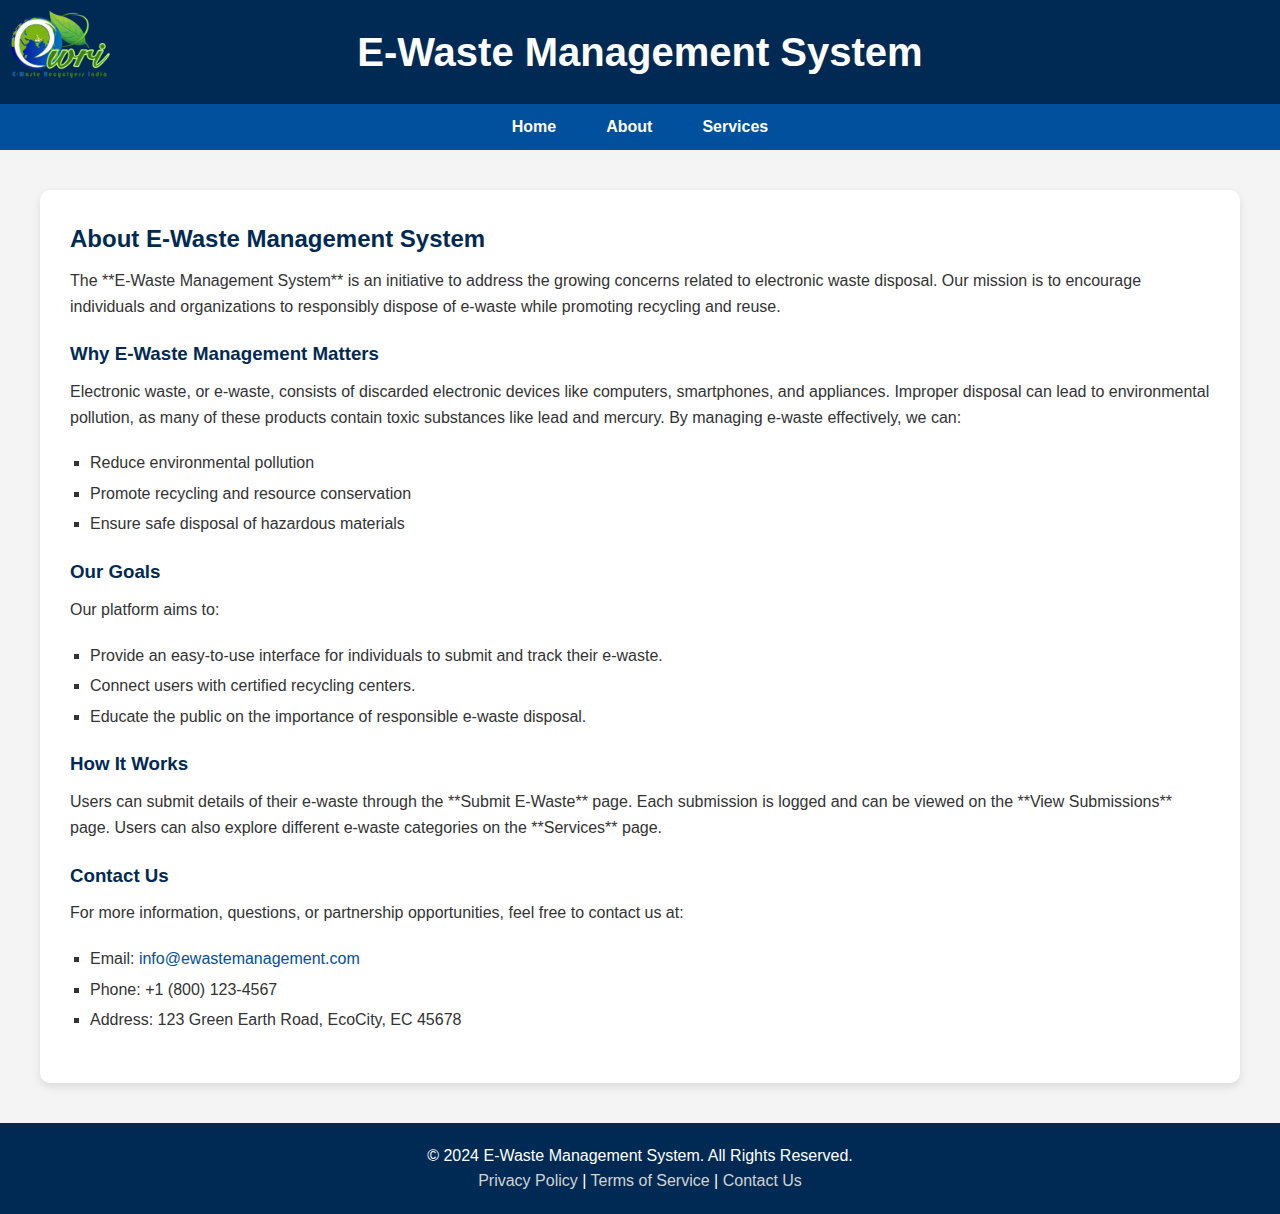
<file: new pro/2nd year mini project/about.html>
<!DOCTYPE html>
<html lang="en">
<head>
    <meta charset="UTF-8">
    <meta name="viewport" content="width=device-width, initial-scale=1.0">
    <title>Services - E-Waste Management System</title>
    <link rel="stylesheet" href="about.css">
    <!-- <script defer src="service.js"></script> -->
</head>
<body>
    <!-- Header Section -->
    <header>
        <div class="logo-container">
            <img src="EWRI-Logo-for-site-500x300px.png" alt="E-Waste Logo" class="logo">
        </div>
        <h1 class="heading-name">E-Waste Management System</h1>
    </header>

    <!-- Navigation Bar -->
    <nav>
        <ul>
            <li><a href="index.html">Home</a></li>
            <!-- <li><a href="login.html">Login</a></li> -->
            <li><a href="about.html">About</a></li>
            <li><a href="service.html" class="active">Services</a></li>
            <!-- <li><a href="cart.html">Cart</a></li> -->
        </ul>
    </nav>

  <!-- Main Section -->
  <main class="container">
    <section class="about">
      <h2>About E-Waste Management System</h2>
      <p>
        The **E-Waste Management System** is an initiative to address the growing concerns related to electronic waste disposal. 
        Our mission is to encourage individuals and organizations to responsibly dispose of e-waste while promoting recycling and reuse.
      </p>

      <h3>Why E-Waste Management Matters</h3>
      <p>
        Electronic waste, or e-waste, consists of discarded electronic devices like computers, smartphones, and appliances.
        Improper disposal can lead to environmental pollution, as many of these products contain toxic substances like lead and mercury.
        By managing e-waste effectively, we can:
      </p>
      <ul>
        <li>Reduce environmental pollution</li>
        <li>Promote recycling and resource conservation</li>
        <li>Ensure safe disposal of hazardous materials</li>
      </ul>

      <h3>Our Goals</h3>
      <p>
        Our platform aims to:
      </p>
      <ul>
        <li>Provide an easy-to-use interface for individuals to submit and track their e-waste.</li>
        <li>Connect users with certified recycling centers.</li>
        <li>Educate the public on the importance of responsible e-waste disposal.</li>
      </ul>

      <h3>How It Works</h3>
      <p>
        Users can submit details of their e-waste through the **Submit E-Waste** page. Each submission is logged and can be viewed on the **View Submissions** page.
        Users can also explore different e-waste categories on the **Services** page.
      </p>

      <h3>Contact Us</h3>
      <p>
        For more information, questions, or partnership opportunities, feel free to contact us at:
      </p>
      <ul>
        <li>Email: <a href="mailto:info@ewastemanagement.com">info@ewastemanagement.com</a></li>
        <li>Phone: +1 (800) 123-4567</li>
        <li>Address: 123 Green Earth Road, EcoCity, EC 45678</li>
      </ul>
    </section>
  </main>

  <!-- Footer Section -->
  <footer>
    <p>&copy; 2024 E-Waste Management System. All Rights Reserved.</p>
    <div class="footer-links">
        <a href="#privacy">Privacy Policy</a> |
        <a href="#terms">Terms of Service</a> |
        <a href="#contact">Contact Us</a>
    </div>
</footer>
</body>
</html>
</file>
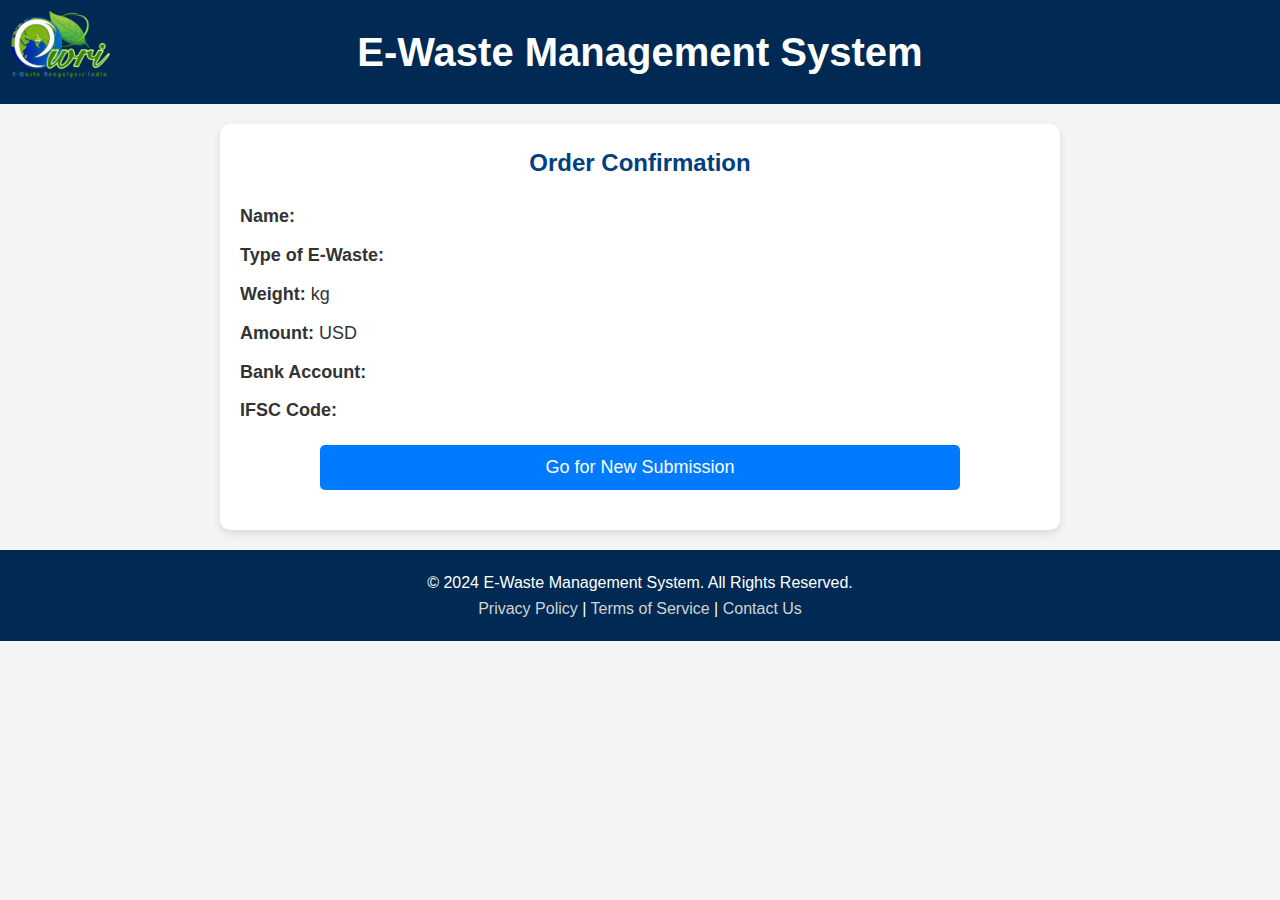
<file: new pro/2nd year mini project/confirmation.html>
<!DOCTYPE html>
<html lang="en">
<head>
    <meta charset="UTF-8">
    <meta name="viewport" content="width=device-width, initial-scale=1.0">
    <title>Order Confirmation - E-Waste Management</title>
    <link rel="stylesheet" href="confirmation.css">
    <script defer src="work.js"></script>
</head>
<body>
   <!-- Header Section -->
   <header>
    <div class="logo-container">
        <img src="EWRI-Logo-for-site-500x300px.png" alt="Logo" class="logo">
    </div>
    <h1 class="heading-name">E-Waste Management System</h1>
</header>

    <!-- Main Content -->
    <main class="container">
        <h2>Order Confirmation</h2>
        <div id="order-details">
            <p><strong>Name:</strong> <span id="confirmUserName">Ankur gandhi</span></p>
            <p><strong>Type of E-Waste:</strong> <span id="confirmEWasteType"></span></p>
            <p><strong>Weight:</strong> <span id="confirmWeight"></span> kg</p>
            <p><strong>Amount:</strong> <span id="confirmAmount"></span> USD</p>
            <p><strong>Bank Account:</strong> <span id="confirmAccountNumber"></span></p>
            <p><strong>IFSC Code:</strong> <span id="confirmIfscCode"></span></p>
        </div>
        <button class="new-submission-button" onclick="goToNewSubmission()">Go for New Submission</button>
    </main>

   <!-- Footer Section -->
   <footer>
    <p>&copy; 2024 E-Waste Management System. All Rights Reserved.</p>
    <div class="footer-links">
        <a href="#privacy">Privacy Policy</a> |
        <a href="#terms">Terms of Service</a> |
        <a href="#contact">Contact Us</a>
    </div>
</footer>

    <script>
        // Fetch data from previous page
        document.getElementById('confirmUserName').textContent = localStorage.getItem('userName');
        document.getElementById('confirmEWasteType').textContent = localStorage.getItem('eWasteType');
        document.getElementById('confirmWeight').textContent = localStorage.getItem('weight');
        document.getElementById('confirmAmount').textContent = localStorage.getItem('amount');
        document.getElementById('confirmAccountNumber').textContent = localStorage.getItem('accountNumber');
        document.getElementById('confirmIfscCode').textContent = localStorage.getItem('ifscCode');

        function goToNewSubmission() {
            window.location.href = "submission.html";
        }
    </script>
</body>
</html>
</file>
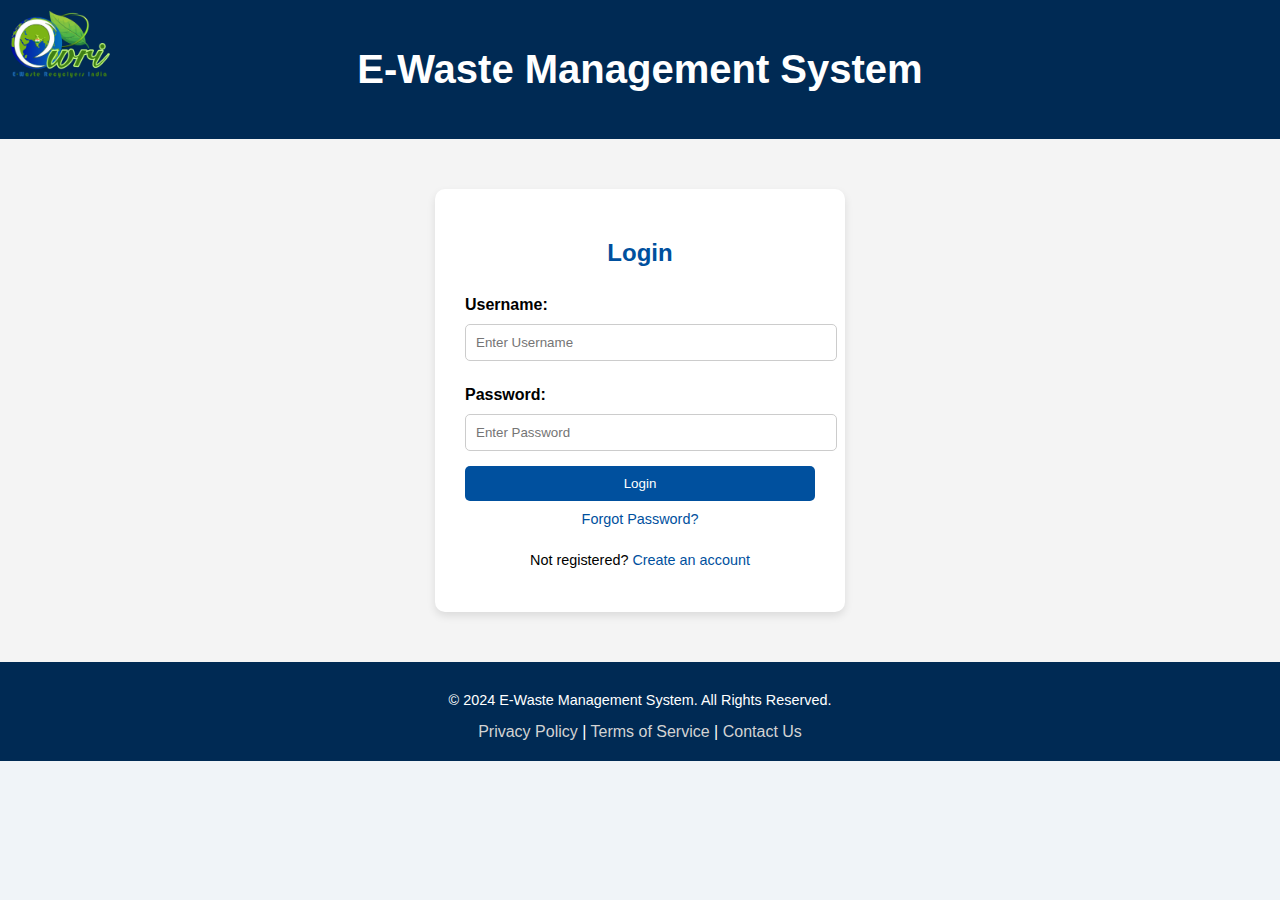
<file: new pro/2nd year mini project/login.html>
<!DOCTYPE html>
<html lang="en">
<head>
    <meta charset="UTF-8">
    <meta name="viewport" content="width=device-width, initial-scale=1.0">
    <title>Register or Login - E-Waste Management</title>
    <link rel="stylesheet" href="registration.css">
</head>
<body>

<!-- Header Section -->
<header>
    <div class="logo-container">
        <img src="EWRI-Logo-for-site-500x300px.png" alt="Logo" class="logo">
    </div>
    <h1 class="heading-name">E-Waste Management System</h1>
</header>

<!-- Registration and Login Section -->
<section id="auth-section">
    <div class="form-container">
        <div id="login-form">
            <h2>Login</h2>
            <form id="loginForm">
                <label for="login-username">Username:</label>
                <input type="text" id="login-username" placeholder="Enter Username" required>

                <label for="login-password">Password:</label>
                <input type="password" id="login-password" placeholder="Enter Password" required>

                <button type="submit"> Login</button>
                <p><a href="#" id="forgot-password-link">Forgot Password?</a></p>
                <p>Not registered? <a href="#" id="register-link">Create an account</a></p>
            </form>
        </div>

        <div id="register-form" class="hidden">
            <h2>Register</h2>
            <form id="register-Form">
                <label for="name">Full Name:</label>
                <input type="text" id="name" placeholder="Enter Full Name" required>

                <label for="username">Username:</label>
                <input type="text" id="username" placeholder="Choose a Username" required>

                <label for="phone">Phone Number:</label>
                <input type="tel" id="phone" placeholder="Enter Phone Number" required>

                <label for="password">Create Password:</label>
                <input type="password" id="password" placeholder="Create a Password" required>

                <button type="submit">Register</button>
                <p>Already have an account? <a href="#" id="login-link">Login here</a></p>
            </form>
        </div>
    </div>
</section>

<!-- Footer Section -->
<footer>
    <p>&copy; 2024 E-Waste Management System. All Rights Reserved.</p>
    <div class="footer-links">
        <a href="#privacy">Privacy Policy</a> |
        <a href="#terms">Terms of Service</a> |
        <a href="#contact">Contact Us</a>
    </div>
</footer>

<script src="registration.js"></script>
</body>
</html>
</file>
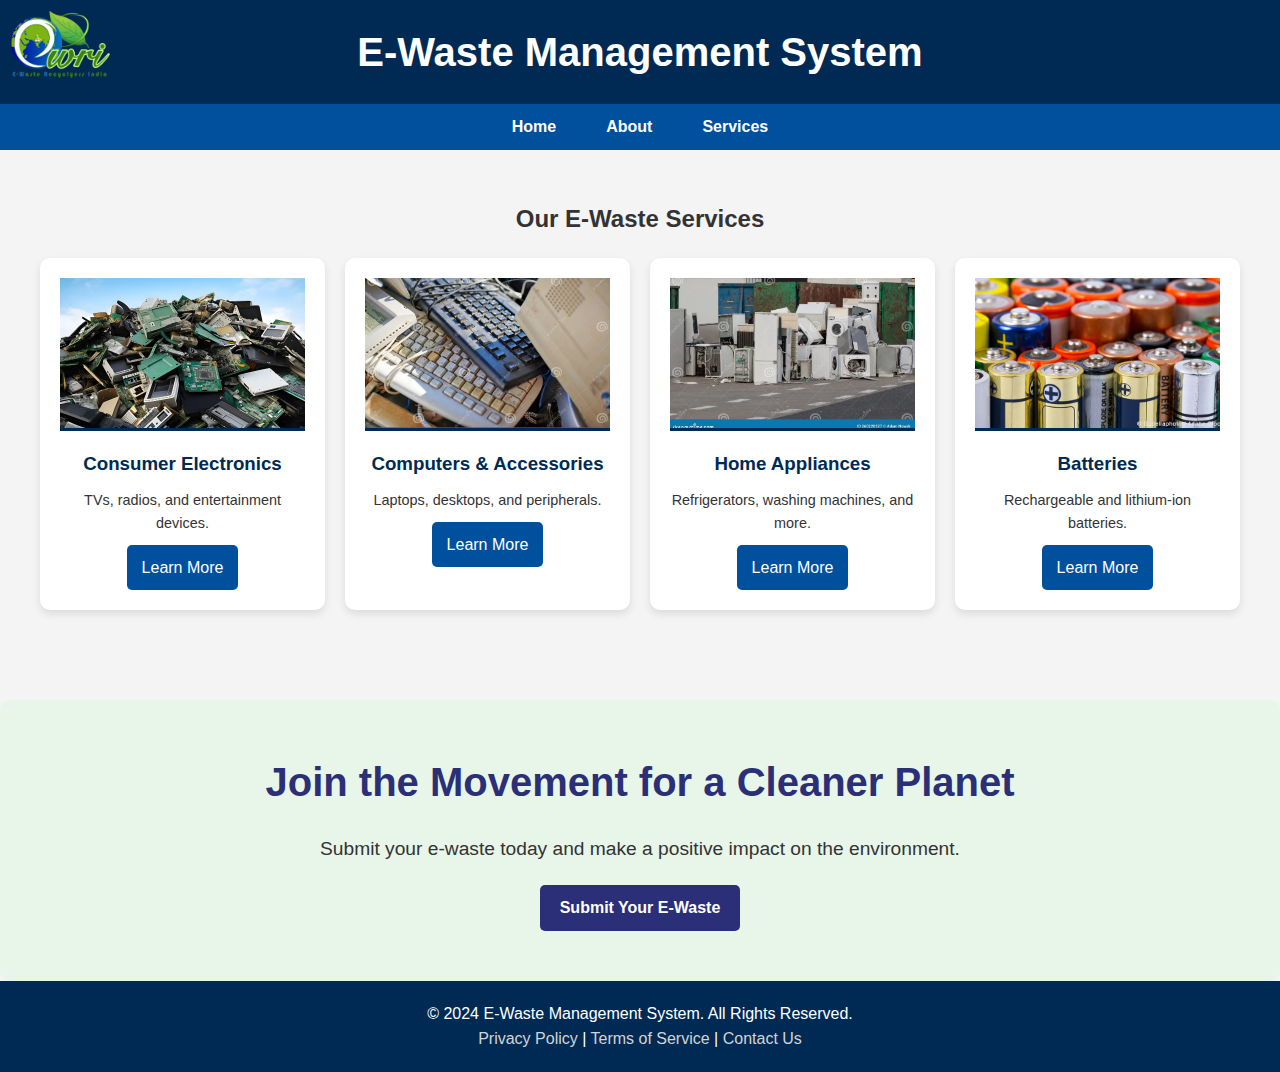
<file: new pro/2nd year mini project/service.html>
<!DOCTYPE html>
<html lang="en">
<head>
    <meta charset="UTF-8">
    <meta name="viewport" content="width=device-width, initial-scale=1.0">
    <title>Services - E-Waste Management System</title>
    <link rel="stylesheet" href="service.css">
    <script defer src="service.js"></script>
</head>
<body>
    <!-- Header Section -->
    <header>
        <div class="logo-container">
            <img src="EWRI-Logo-for-site-500x300px.png" alt="E-Waste Logo" class="logo">
        </div>
        <h1 class="heading-name">E-Waste Management System</h1>
    </header>

    <!-- Navigation Bar -->
    <nav>
        <ul>
            <li><a href="index.html">Home</a></li>
            <!-- <li><a href="login.html">Login</a></li> -->
            <li><a href="about.html">About</a></li>
            <li><a href="service.html" class="active">Services</a></li>
            <!-- <li><a href="cart.html">Cart</a></li> -->
        </ul>
    </nav>

    <!-- Services Section -->
    <section id="services">
        <h2>Our E-Waste Services</h2>
        <div class="service-container">
            <div class="service-card">
                <img src="AdobeStock_639273201.webp" alt="Consumer Electronics">
                <h3>Consumer Electronics</h3>
                <p>TVs, radios, and entertainment devices.</p>
                <a href="electronics.html" class="button">Learn More</a>
            </div>
            <div class="service-card">
                <img src="container-old-computer-electronic-waste-recycling-industry-168791268.webp" alt="Computers">
                <h3>Computers & Accessories</h3>
                <p>Laptops, desktops, and peripherals.</p>
                <a href="computers.html" class="button">Learn More</a>
            </div>
            <div class="service-card">
                <img src="discarded-household-appliances-garbage-container-electronic-waste-recycling-old-electrical-center-260228227.webp" alt="Home Appliances">
                <h3>Home Appliances</h3>
                <p>Refrigerators, washing machines, and more.</p>
                <a href="appliances.html" class="button">Learn More</a>
            </div>
            <div class="service-card">
                <img src="How-to-Recycle-Your-Batteries.jpg" alt="Batteries">
                <h3>Batteries</h3>
                <p>Rechargeable and lithium-ion batteries.</p>
                <a href="batteries.html" class="button">Learn More</a>
            </div>
        </div>
    </section>

    <!-- Call to Action Section -->
    <section class="hero">
        <h2>Join the Movement for a Cleaner Planet</h2>
        <p>Submit your e-waste today and make a positive impact on the environment.</p>
        <a href="submission.html" class="btn btn-primary">Submit Your E-Waste</a>
    </section>

    <!-- Footer Section -->
    <footer>
        <p>&copy; 2024 E-Waste Management System. All Rights Reserved.</p>
        <div class="footer-links">
            <a href="#privacy">Privacy Policy</a> | 
            <a href="#terms">Terms of Service</a> | 
            <a href="#contact">Contact Us</a>
        </div>
    </footer>
</body>
</html>
</file>
<file: new pro/2nd year mini project/registration.css>
body {
    font-family: Arial, sans-serif;
    background-color: #f0f4f8;
    /* display: flex;
    justify-content: center;
    align-items: center; */
    height: 100vh;
    margin: 0;
}

/* Header */
header {
    background-color: #002a54;
    color: white;
    padding: 20px;
    text-align: center;
    position: relative;
}

.logo-container img {
    width: 100px;
    position: absolute;
    top: 10px;
    left: 10px;
}

.heading-name {
    font-size: 2.5em;
}

/* Navigation */
nav ul {
    list-style: none;
    background-color: #00509e;
    display: flex;
    justify-content: center;
    padding: 10px 0;
}

nav ul li {
    margin: 0 15px;
}

nav ul li a {
    color: white;
    text-decoration: none;
    font-weight: bold;
    padding: 5px 10px;
    transition: background 0.3s ease-in-out;
}

nav ul li a:hover {
    background-color: #004080;
    border-radius: 5px;
}

.form-container {
    background-color: #ffffff;
    padding: 20px 40px;
    border-radius: 10px;
    box-shadow: 0 4px 8px rgba(0, 0, 0, 0.1);
    width: 300px;
    text-align: center;
}

.hidden {
    display: none;
}

h2 {
    color: #00509e;
}

label {
    display: block;
    margin: 10px 0 5px;
    text-align: left;
}

input[type="text"], input[type="password"] {
    width: 100%;
    padding: 10px;
    margin: 5px 0 15px;
    border: 1px solid #ccc;
    border-radius: 5px;
}

.btn {
    width: 100%;
    background-color: #00509e;
    color: white;
    border: none;
    padding: 10px;
    border-radius: 5px;
    cursor: pointer;
}

.btn:hover {
    background-color: #003f7f;
}

.options p {
    margin: 10px 0;
}

.options a {
    color: #00509e;
    text-decoration: none;
}

.options a:hover {
    text-decoration: underline;
}


/* Auth Section Styles */
#auth-section {
    padding: 50px 20px;
    text-align: center;
    background-color: #f4f4f4;
}

.form-container {
    background: white;
    padding: 30px;
    border-radius: 10px;
    width: 350px;
    margin: 0 auto;
    box-shadow: 0 4px 8px rgba(0, 0, 0, 0.1);
}

form {
    display: flex;
    flex-direction: column;
}

form label {
    margin: 10px 0 5px;
    font-weight: bold;
}

form input {
    padding: 10px;
    margin-bottom: 15px;
    border: 1px solid #ccc;
    border-radius: 5px;
}

button {
    background-color: #00509e;
    color: white;
    border: none;
    padding: 10px;
    border-radius: 5px;
    cursor: pointer;
    transition: background 0.3s;
}

button:hover {
    background-color: #004080;
}

.hidden {
    display: none;
}

p {
    margin-top: 10px;
    font-size: 0.9em;
}

a {
    color: #00509e;
    text-decoration: none;
}

a:hover {
    text-decoration: underline;
}
 

/* Footer */
footer {
    background-color: #002a54;
    color: white;
    text-align: center;
    padding: 20px 10px;
}

.footer-links a {
    color: lightgray;
    text-decoration: none;
}

.footer-links a:hover {
    color: white;
    text-decoration: underline;
} 



         /* General Styles */
        /* body {
            margin: 0;
            padding: 0;
            font-family: Arial, sans-serif;
            background-color: #f4f4f4;
            color: #333;
        }

        header {
            background-color: #00796b;
            padding: 20px;
            text-align: center;
            color: white;
        }

        .logo-container {
            display: inline-block;
            margin-bottom: 10px;
        }

        .logo {
            width: 100px;
        }

        .heading-name {
            font-size: 28px;
            margin: 0;
        } */

        /* Section Styling */
        /* #auth-section {
            display: flex;
            justify-content: center;
            align-items: center;
            min-height: 80vh;
            padding: 20px;
        }

        .form-container {
            background-color: white;
            padding: 30px;
            border-radius: 10px;
            box-shadow: 0 4px 8px rgba(0, 0, 0, 0.1);
            width: 100%;
            max-width: 400px;
        }
        .register-form{
            background-color: white;
            padding: 30px;
            border-radius: 10px;
            box-shadow: 0 4px 8px rgba(0, 0, 0, 0.1);
            width: 100%;
            max-width: 400px;
        } */

        /* Form Styles */
        /* form {
            display: flex;
            flex-direction: column;
        }

        label {
            margin-top: 10px;
            font-weight: bold;
        }

        input[type="text"], 
        input[type="password"], 
        input[type="tel"] {
            padding: 10px;
            margin-top: 5px;
            border: 1px solid #ccc;
            border-radius: 5px;
            width: 100%;
            font-size: 14px;
        }

        button[type="submit"] {
            background-color: #00796b;
            color: white;
            padding: 10px;
            border: none;
            border-radius: 5px;
            font-size: 16px;
            margin-top: 20px;
            cursor: pointer;
        }

        button[type="submit"]:hover {
            background-color: #00574b;
        } */

        /* Links */
        /* a {
            color: #00796b;
            text-decoration: none;
        }

        a:hover {
            text-decoration: underline;
        }

        p {
            margin-top: 15px;
            font-size: 14px;
        } */

        /* Hidden Class */
        /* .hidden {
            display: none;
        } */

        /* Footer Styling */
        /* footer {
            background-color: #00796b;
            color: white;
            text-align: center;
            padding: 10px 0;
            position: relative;
        }

        .footer-links a {
            color: white;
            margin: 0 10px;
        }

        .footer-links a:hover {
            text-decoration: underline;
        } */

        /* Responsive Design */
        @media (max-width: 768px) {
            .form-container {
                padding: 20px;
                width: 90%;
            }

            .heading-name {
                font-size: 24px;
            }
        }
</file>
<file: new pro/2nd year mini project/service.css>
/* General Body Styles */
body, h1, h2, h3, p, ul, li, a {
    margin: 0;
    padding: 0;
    box-sizing: border-box;
}

body {
    font-family: Arial, sans-serif;
    background-color: #f4f4f4;
    color: #333;
    line-height: 1.6;
}

/* Header */
header {
    background-color: #002a54;
    color: white;
    padding: 20px;
    text-align: center;
    position: relative;
}

.logo-container img {
    width: 100px;
    position: absolute;
    top: 10px;
    left: 10px;
}

.heading-name {
    font-size: 2.5em;
}
nav ul {
    list-style: none;
    background-color: #00509e;
    display: flex;
    justify-content: center;
    padding: 10px 0;
}

nav ul li {
    margin: 0 15px;
}

nav ul li a {
    color: white;
    text-decoration: none;
    font-weight: bold;
    padding: 5px 10px;
    transition: background 0.3s ease-in-out;
}

nav ul li a:hover {
    background-color: #004080;
    border-radius: 5px;
}

#services {
    padding: 50px 20px;
    text-align: center;
}

.service-container {
    display: grid;
    grid-template-columns: repeat(auto-fit, minmax(250px, 1fr));
    gap: 20px;
    padding: 20px;
}

.service-card {
    background: white;
    border-radius: 10px;
    box-shadow: 0 4px 8px rgba(0, 0, 0, 0.1);
    overflow: hidden;
    padding: 20px;
}
.service-card:hover {
    transform: translateY(-5px);
    box-shadow: 0 6px 8px rgba(0, 0, 0, 0.15);
}
.service-card img {
    width: 100%;
    height: 150px;
    object-fit: cover;
    border-bottom: 3px solid #002a54;
}

.service-card h3 {
    margin: 10px 0;
    color: #002a54;
}

.service-card p {
    font-size: 0.9em;
    margin-bottom: 10px;
}

.button {
    display: inline-block;
    padding: 10px 15px;
    color: white;
    background-color: #00509e;
    text-decoration: none;
    border-radius: 5px;
}

.button:hover {
    background-color: #003e73;
}

/* Hero Section */
.hero {
    text-align: center;
    padding: 50px 20px;
    background-color: #e8f5e9;
    border-radius: 10px;
    margin-top: 20px;
  }
  
  .hero h2 {
    font-size: 2.5rem;
    color: #2b2f77;
  }
  
  .hero p {
    font-size: 1.2rem;
    margin: 20px 0;
  }
  
  .btn {
    display: inline-block;
    padding: 10px 20px;
    font-size: 1rem;
    font-weight: bold;
    text-decoration: none;
    border-radius: 5px;
    transition: background-color 0.3s, color 0.3s;
  }
  
  .btn-primary {
    background-color: #2b2f77;
    color: white;
  }
  
  .btn-primary:hover {
    background-color: #00d9a5;
    color: #2b2f77;
  }

/* Footer */
footer {
    background-color: #002a54;
    color: white;
    text-align: center;
    padding: 20px 10px;
}

.footer-links a {
    color: lightgray;
    text-decoration: none;
}

.footer-links a:hover {
    color: white;
    text-decoration: underline;
}
</file>
<file: new pro/2nd year mini project/about.css>
/* Reset basic styles */
body, h1, h2, h3, p, ul, li, a {
  margin: 0;
  padding: 0;
  box-sizing: border-box;
}

body {
  font-family: Arial, sans-serif;
  background-color: #f4f4f4;
  color: #333;
  line-height: 1.6;
}

/* Header */
header {
  background-color: #002a54;
  color: white;
  padding: 20px;
  text-align: center;
  position: relative;
}

.logo-container img {
  width: 100px;
  position: absolute;
  top: 10px;
  left: 10px;
}

.heading-name {
  font-size: 2.5em;
}

/* Navigation */
nav ul {
  list-style: none;
  background-color: #00509e;
  display: flex;
  justify-content: center;
  padding: 10px 0;
}

nav ul li {
  margin: 0 15px;
}

nav ul li a {
  color: white;
  text-decoration: none;
  font-weight: bold;
  padding: 5px 10px;
  transition: background 0.3s ease-in-out;
}

nav ul li a:hover {
  background-color: #004080;
  border-radius: 5px;
}

/* Main Content Styles */
main.container {
  padding: 40px 20px;
  max-width: 1200px;
  margin: 0 auto;
}

section.about {
  background-color: white;
  padding: 30px;
  border-radius: 10px;
  box-shadow: 0 4px 10px rgba(0, 0, 0, 0.1);
  text-align: left;
}

.about h2, .about h3 {
  color: #002a54;
}

.about p, .about ul {
  margin: 10px 0 20px;
  line-height: 1.6;
}

.about ul {
  list-style-type: square;
  padding-left: 20px;
}

.about ul li {
  margin: 5px 0;
}

.about a {
  color: #00509e;
  text-decoration: none;
}

.about a:hover {
  text-decoration: underline;
}

/* Footer Styles */
footer {
  background-color: #002a54;
  color: white;
  text-align: center;
  padding: 20px 10px;
}

.footer-links a {
  color: lightgray;
  text-decoration: none;
}

.footer-links a:hover {
  color: white;
  text-decoration: underline;
}
</file>
<file: new pro/2nd year mini project/confirmation.css>
/* Reset basic styles */
body, h1, h2, h3, p, ul, li, a {
    margin: 0;
    padding: 0;
    box-sizing: border-box;
}

body {
    font-family: Arial, sans-serif;
    background-color: #f4f4f4;
    color: #333;
    line-height: 1.6;
}
/* header */
header {
    background-color: #002a54;
    color: white;
    padding: 20px;
    text-align: center;
    position: relative;
}

.logo-container img {
    width: 100px;
    position: absolute;
    top: 10px;
    left: 10px;
}

.heading-name {
    font-size: 2.5em;
}

/* Main Container */
.container {
    max-width: 800px;
    margin: 20px auto;
    padding: 20px;
    background-color: white;
    box-shadow: 0 4px 8px rgba(0, 0, 0, 0.1);
    border-radius: 10px;
}

h2 {
    text-align: center;
    color: #004080;
    margin-bottom: 20px;
}

#order-details p {
    font-size: 18px;
    margin: 10px 0;
}

strong {
    color: #333;
}

/* Button Styles */
.new-submission-button {
    display: block;
    width: 80%;
    margin: 20px auto;
    padding: 12px;
    background-color: #007bff;
    color: white;
    border: none;
    border-radius: 5px;
    cursor: pointer;
    font-size: 18px;
    text-align: center;
    text-decoration: none;
}

.new-submission-button:hover {
    background-color: #0056b3;
}

/* Footer */
footer {
    background-color: #002a54;
    color: white;
    text-align: center;
    padding: 20px 10px;
}

.footer-links a {
    color: lightgray;
    text-decoration: none;
}

.footer-links a:hover {
    color: white;
    text-decoration: underline;
}
</file>
